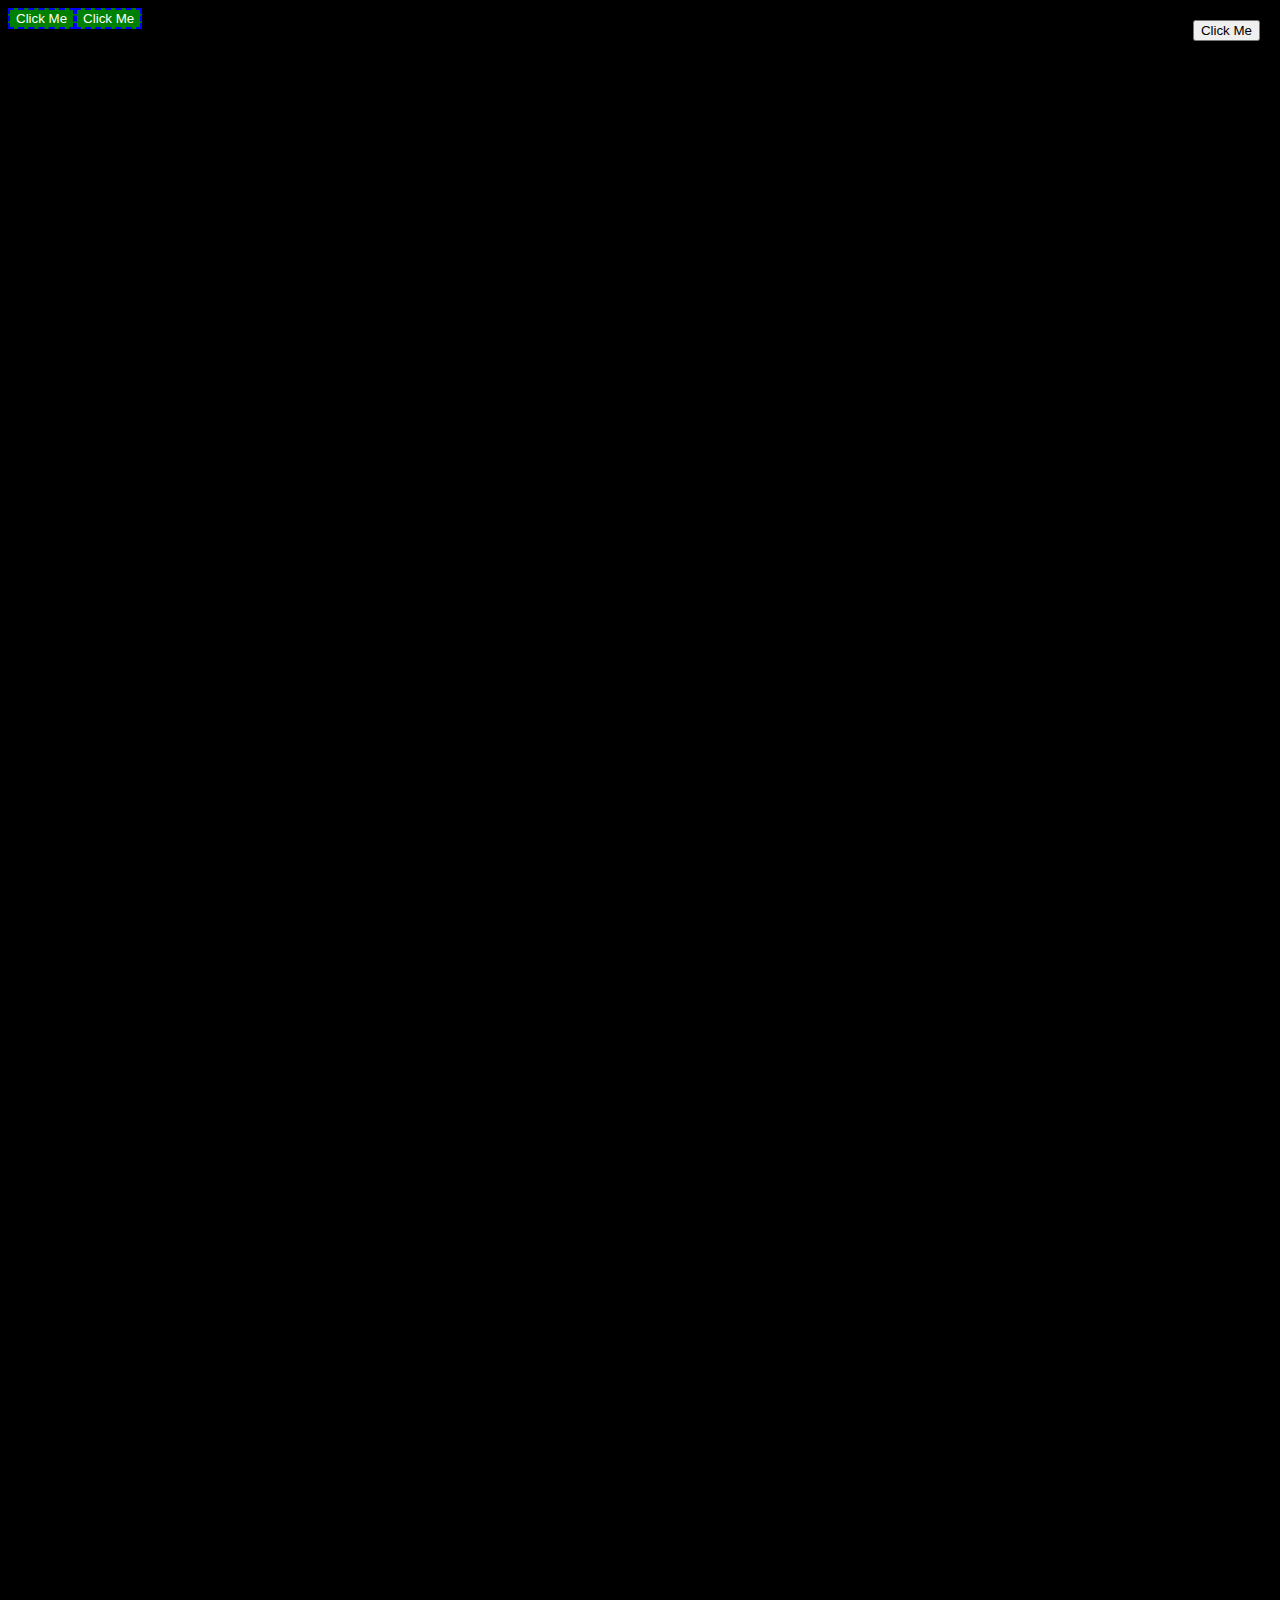
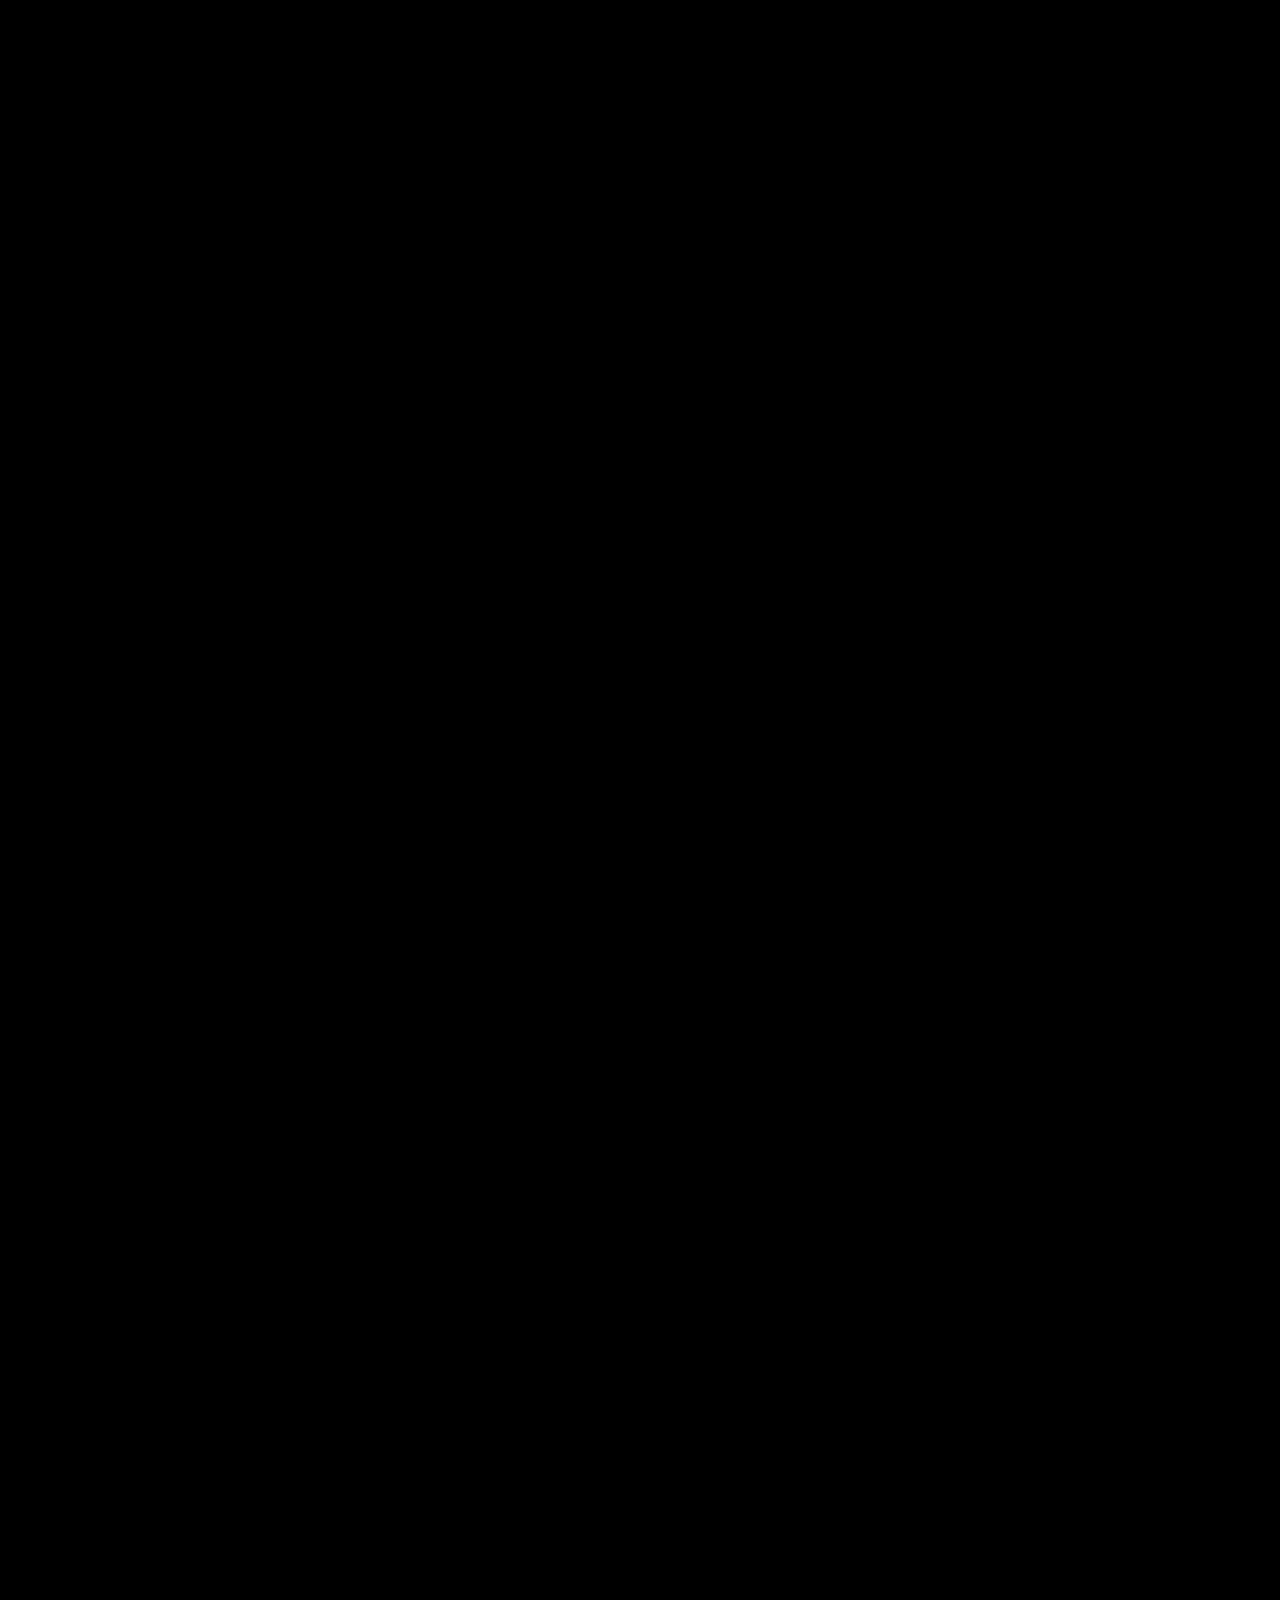
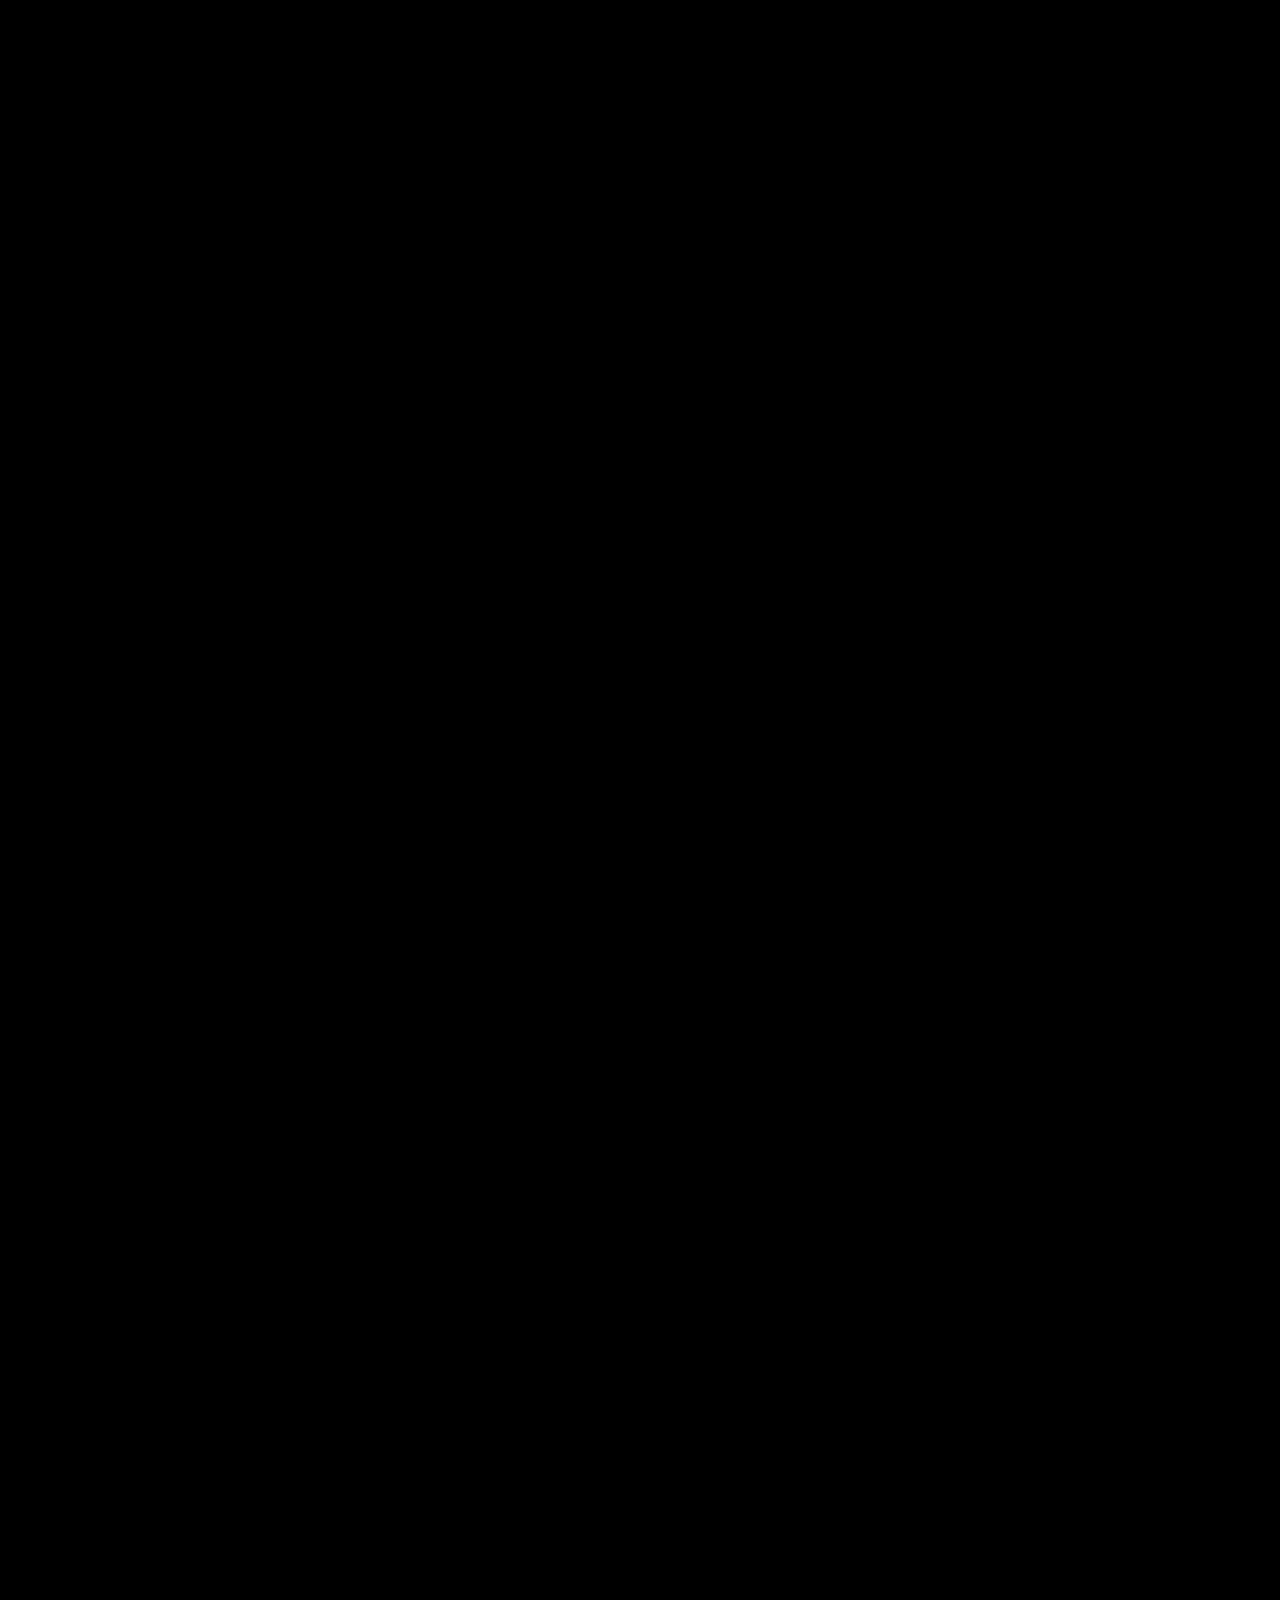
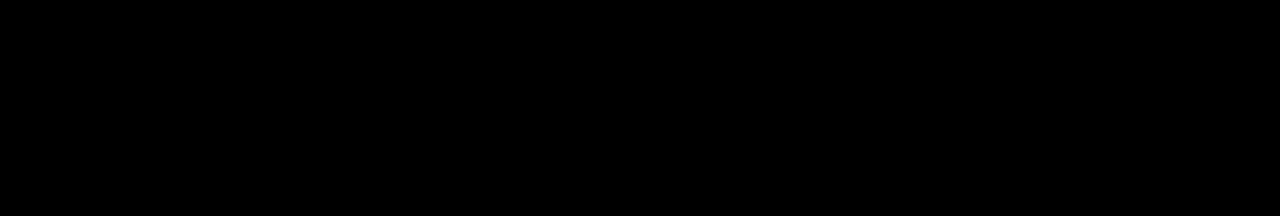
<file: HTML&CSS-Fundamentals/index.html>
<html lang="en">
<head>
    <meta charset="UTF-8">
    <meta name="viewport" content="width=device-width, initial-scale=1.0">
    <title>Document</title>
    <link rel="stylesheet" href="style.css"/>
</head>
<body>
    <div class="container">
        <button class="custom">Click Me</button>
        <button id="button2">Click Me</button>
        <button class="custom">Click Me</button>
    </div> 
   
</body>
</html>
</file>
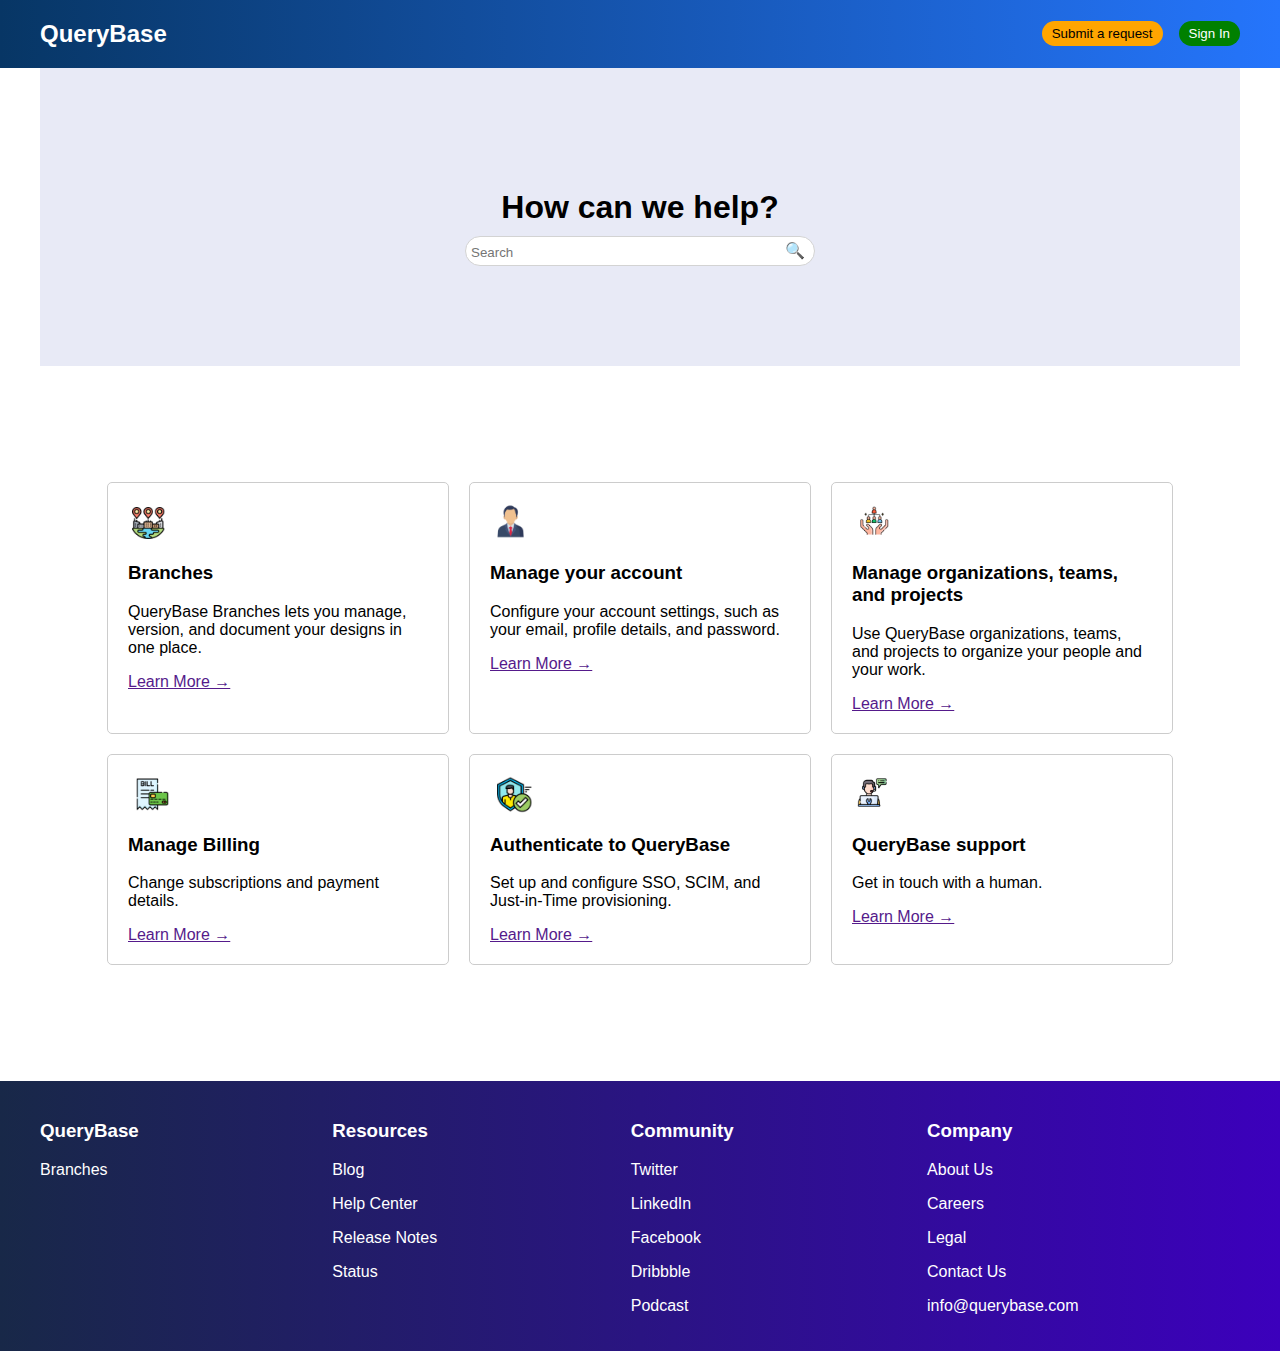
<file: Starter Project HTML/index.html>
<html lang="en">
<head>
    <meta charset="UTF-8">
    <meta name="viewport" content="width=device-width, initial-scale=1.0">
    <title>Document</title>
    <link rel="stylesheet" href="style.css">
</head>
<body>
    <!-- Header -->
    <header class="header">
        <div class="header__inner">
            <h2 class="header__logo">QueryBase</h2>
            <div class="header__btnGrp">
                <button class="header__button header__button--submit">Submit a request</button>
                <button class="header__button header__button--signIn">Sign In</button>
            </div>
        </div>
    </header>

    <!-- Search Section -->
     <main class="mainContainer">
     <section class="search">
        <h1 class="search__title">How can we help?</h1>
        <div class="search__wrapper">
            <input class="search__input" placeholder="Search"/>
            <span class="search__searchIcon">&#128269;</span>
        </div>    
    </section>

    <!-- FAQ Section -->
     <section class="faq">
        <ul class="faq__list">
            <li class="faq__list-item">
                <div><img height="40" src="images/branches.png" /></div>
                <div class="faq__card">
                    <h3 class="faq__card-title">Branches</h3>
                    <p class="faq__card-text">QueryBase Branches lets you manage, version, and document your designs in one place.</p>    
                    <a class="faq__card-link" href="">Learn More →</a>
                </div>
            </li>
            <li class="faq__list-item">
                <div><img height="40" src="images/account.png" /></div>
                <div class="faq__card">
                    <h3 class="faq__card-title">Manage your account</h3>
                    <p class="faq__card-text">Configure your account settings, such as your email, profile details, and password.</p>
                    <a class="faq__card-link" href="">Learn More →</a>
                </div>
            </li>
            <li class="faq__list-item">
                <div><img height="40" src="images/team.png" /></div>
                <div class="faq__card">
                    <h3 class="faq__card-title">Manage organizations, teams, and projects</h3>
                    <p class="faq__card-text">Use QueryBase organizations, teams, and projects to organize your people and your work.</p>    
                    <a class="faq__card-link" href="">Learn More →</a>
                </div>
            </li>
            <li class="faq__list-item">
                <div><img height="40" src="images/billing.png" /></div>
                <div class="faq__card">
                    <h3 class="faq__card-title">Manage Billing</h3>
                    <p class="faq__card-text">Change subscriptions and payment details.</p>    
                    <a class="faq__card-link" href="">Learn More →</a>
                </div>
            </li>
            <li class="faq__list-item">
                <div><img height="40" src="images/authenticate.png" /></div>
                <div class="faq__card">
                    <h3 class="faq__card-title">Authenticate to QueryBase</h3>
                    <p class="faq__card-text">Set up and configure SSO, SCIM, and Just-in-Time provisioning.</p>    
                    <a class="faq__card-link" href="">Learn More →</a>
                </div>
            </li>
            <li class="faq__list-item">
                <div><img height="40" src="images/support.png" /></div>
                <div class="faq__card">
                    <h3 class="faq__card-title">QueryBase support</h3>
                    <p class="faq__card-text">Get in touch with a human.</p>    
                    <a class="faq__card-link" href="">Learn More →</a>
                </div>
            </li>
        </ul>
     </section>
    </main> 
    <!-- Footer -->
     <footer class="footer">
        <div class="footer__content">
            <div class="footer__column">
                <h3 class="footer__title">QueryBase</h3>
                <p class="footer__link">Branches</p>
            </div>
            <div class="footer__column">
                <h3 class="footer__title">Resources</h3>
                <p class="footer__link">Blog</p>
                <p class="footer__link">Help Center</p>
                <p class="footer__link">Release Notes</p>
                <p class="footer__link">Status</p>
            </div>
            <div class="footer__column">
                <h3 class="footer__title">Community</h3>
                <p class="footer__link">Twitter</p>
                <p class="footer__link">LinkedIn</p>
                <p class="footer__link">Facebook</p>
                <p class="footer__link">Dribbble</p>
                <p class="footer__link">Podcast</p>
            </div>
            <div class="footer__column">
                <h3 class="footer__title">Company</h3>
                <p class="footer__link">About Us</p>
                <p class="footer__link">Careers</p>
                <p class="footer__link">Legal</p>
                <p class="footer__link">Contact Us</p>
                <p class="footer__link">info@querybase.com</p>
            </div>
        </div>
     </footer>
</body>
</html>
</file>
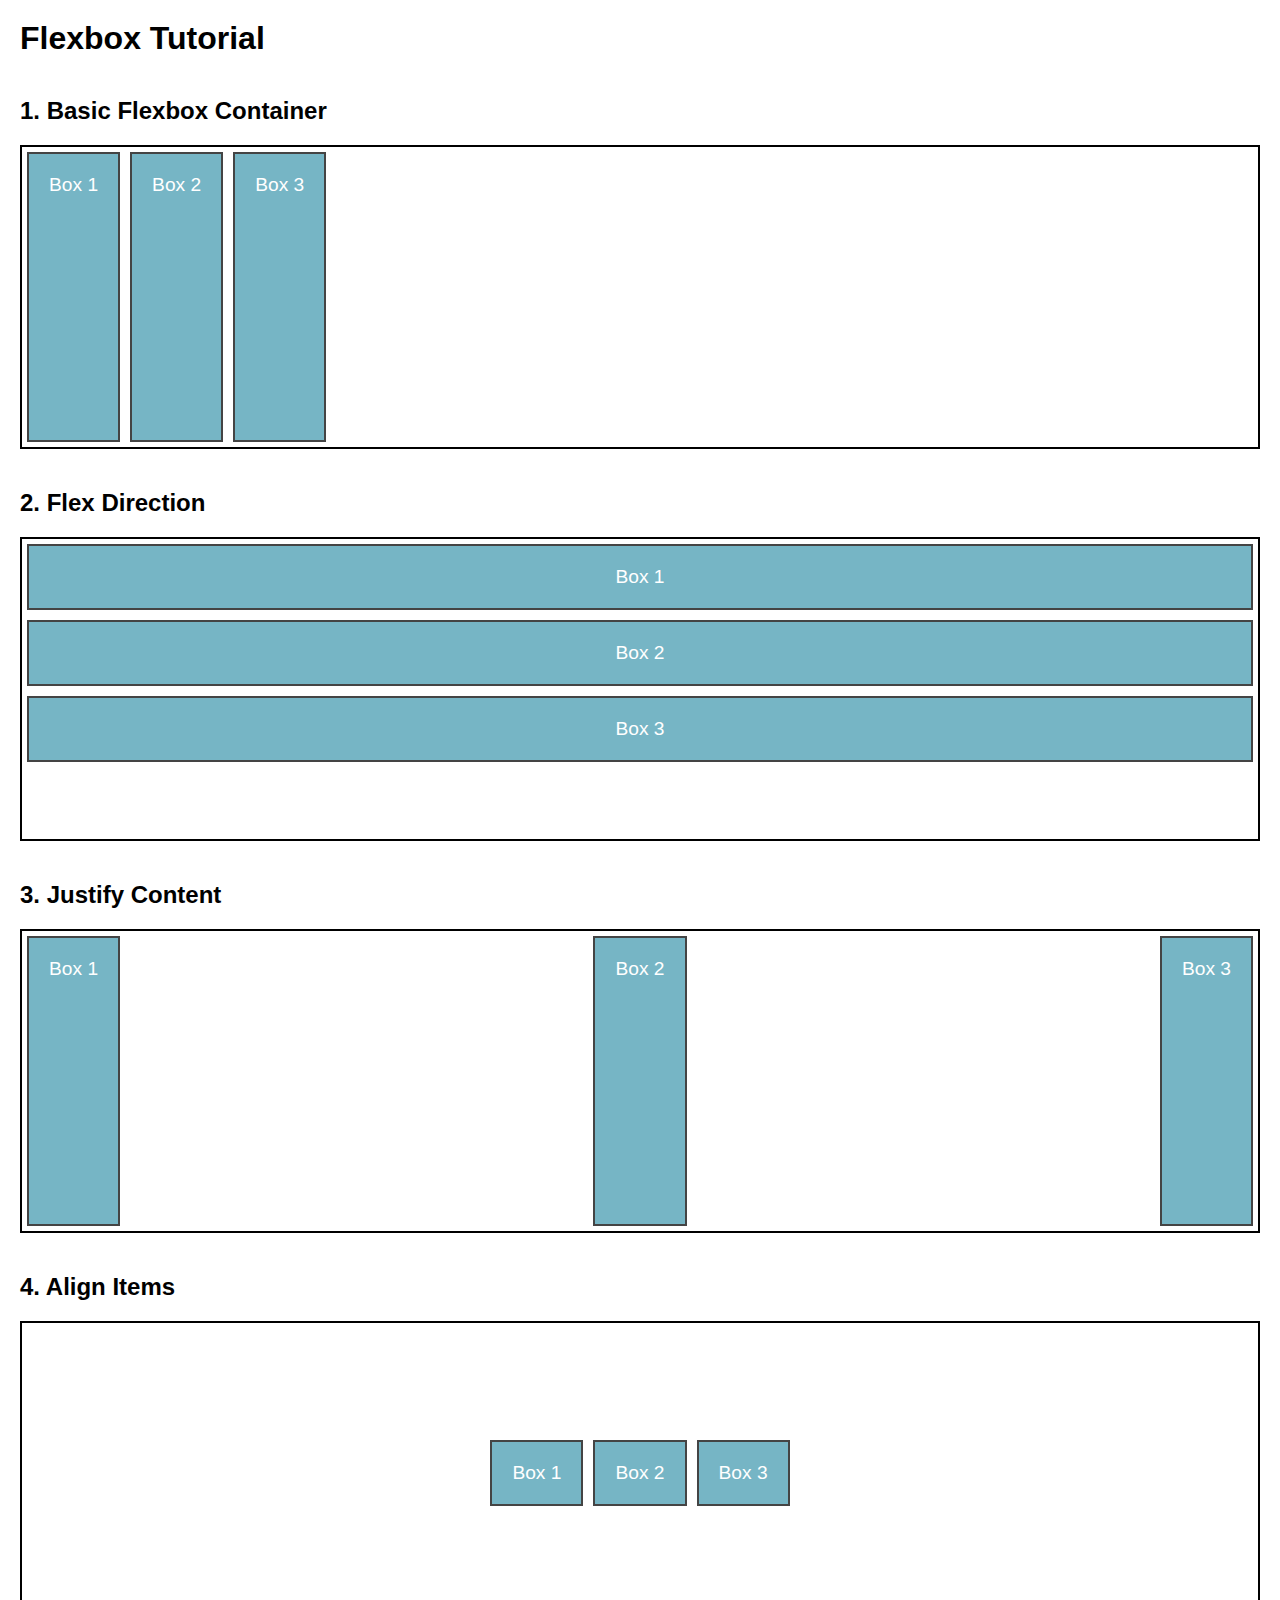
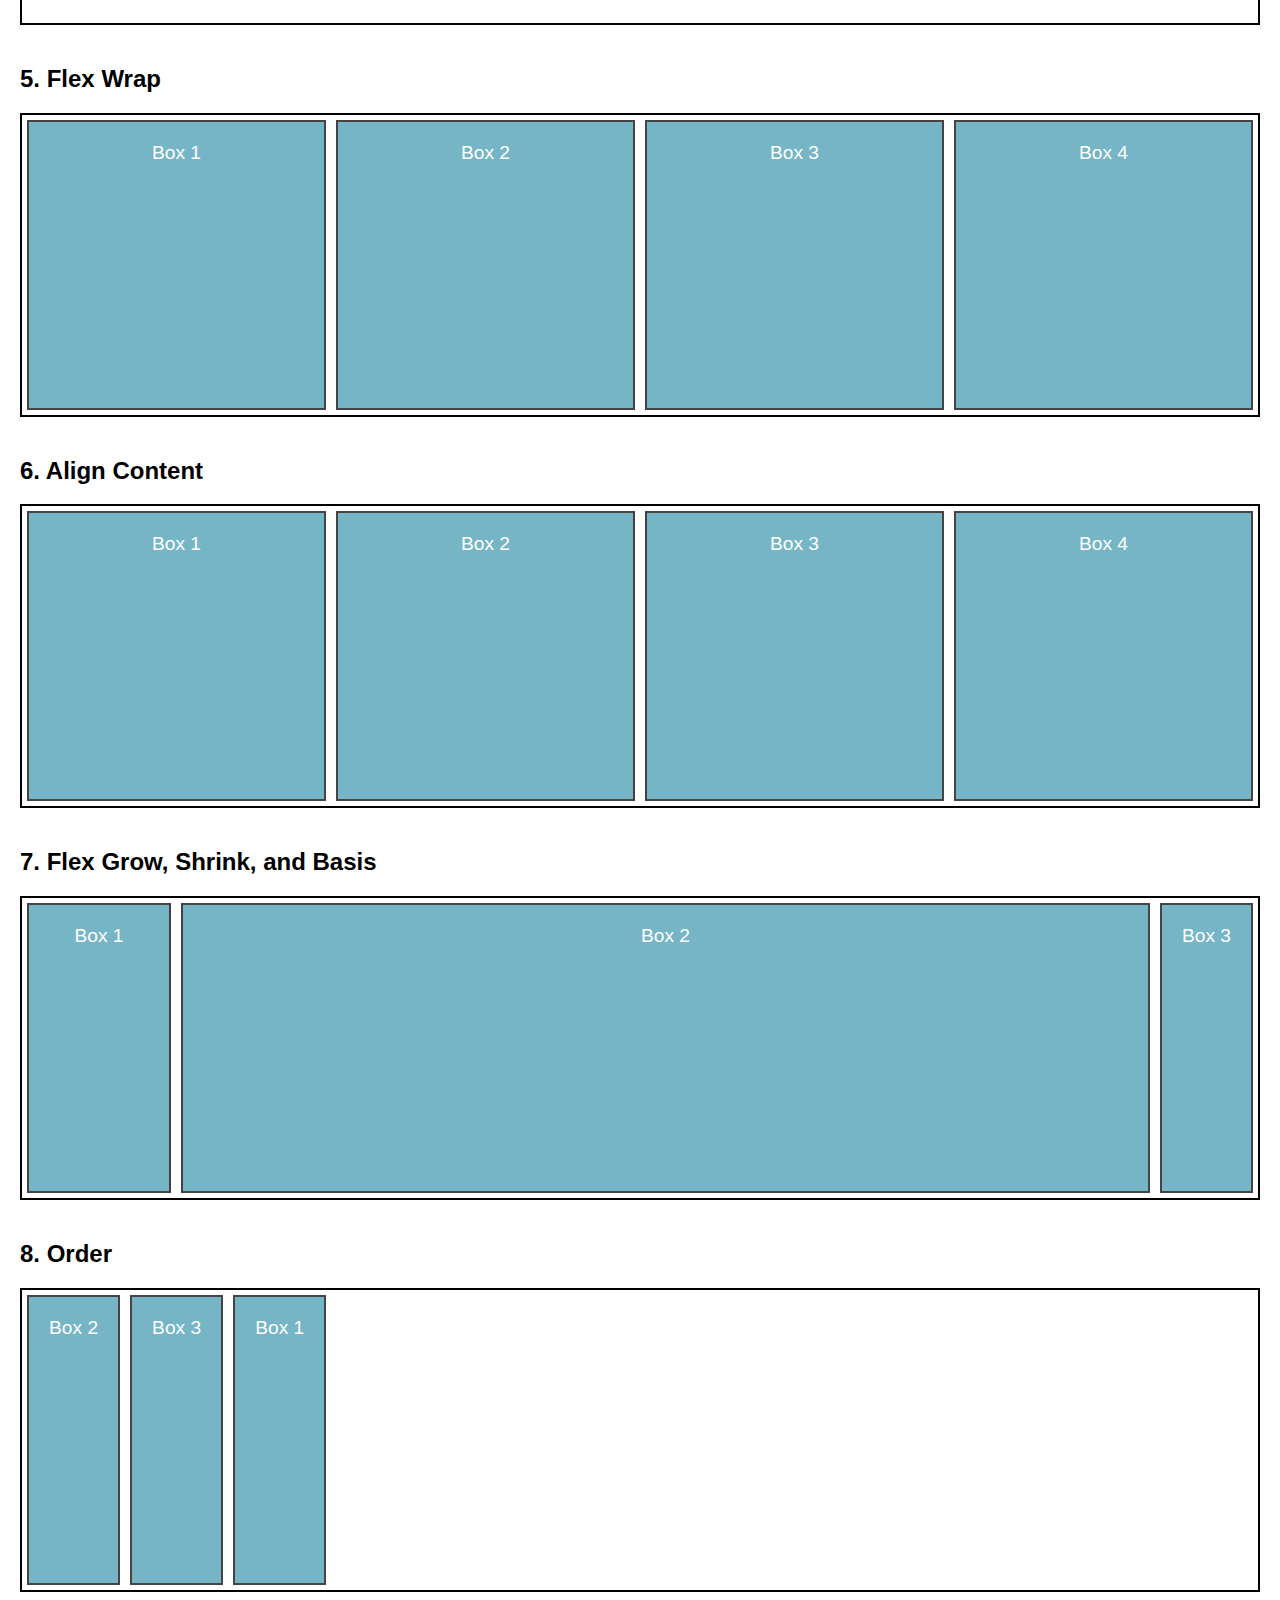
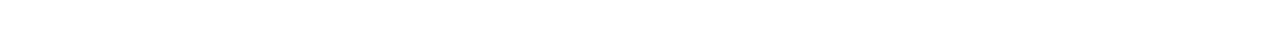
<file: HTML&CSS-Fundamentals/flex.html>
<html lang="en">
<head>
    <meta charset="UTF-8">
    <meta name="viewport" content="width=device-width, initial-scale=1.0">
    <title>Flexbox Tutorial</title>
    <style>
        body {
            font-family: Arial, sans-serif;
            margin: 20px;
        }
        .container {
            display: flex; 
            border: 2px solid #000;
            height: 300px;
            margin-bottom: 40px; /* Increased margin for spacing */
        }

        .box {
            background-color: #76b5c5;
            border: 2px solid #444;
            color: white;
            padding: 20px;
            font-size: 1.2rem;
            text-align: center;
            margin: 5px;
        }
        h2, h3 {
            margin-top: 40px; /* Increased margin for spacing */
        }

    </style>
</head>
<body>
    <h1>Flexbox Tutorial</h1>

    <h2>1. Basic Flexbox Container</h2>
    <div class="container">
        <div class="box">Box 1</div>
        <div class="box">Box 2</div>
        <div class="box">Box 3</div>
    </div>

    <h2>2. Flex Direction</h2>
    <div class="container" style="flex-direction:column;">
        <div class="box">Box 1</div>
        <div class="box">Box 2</div>
        <div class="box">Box 3</div>
    </div>

    <h2>3. Justify Content</h2>
    <div class="container" style="justify-content: space-between;">
        <div class="box">Box 1</div>
        <div class="box">Box 2</div>
        <div class="box">Box 3</div>
    </div>

    <h2>4. Align Items</h2>
    <div class="container" style="align-items: center; justify-content: center">  
        <div class="box">Box 1</div>
        <div class="box">Box 2</div>
        <div class="box">Box 3</div>
    </div>

    <h2>5. Flex Wrap</h2>
    <div class="container" style="flex-wrap:wrap;">
        <div class="box" style="flex: 1 1 100px;">Box 1</div>
        <div class="box" style="flex: 1 1 100px;">Box 2</div>
        <div class="box" style="flex: 1 1 100px;">Box 3</div>
        <div class="box" style="flex: 1 1 100px;">Box 4</div>
    </div>

    <h2>6. Align Content</h2>
    <div class="container" style="flex-wrap:wrap;">
        <div class="box" style="flex: 1 1 100px;">Box 1</div>
        <div class="box" style="flex: 1 1 100px;">Box 2</div>
        <div class="box" style="flex: 1 1 100px;">Box 3</div>
        <div class="box" style="flex: 1 1 100px;">Box 4</div>
    </div>

    <h2>7. Flex Grow, Shrink, and Basis</h2> 
    <div class="container">
        <div class="box" style="flex-basis: 100px;">Box 1</div>
        <div class="box" style="flex-grow: 2;">Box 2</div>
        <div class="box" style="flex-shrink: 1;">Box 3</div>
    </div>

    <h2>8. Order</h2>
    <div class="container">
        <div class="box" style="order: 2;">Box 3</div>
        <div class="box" style="order: 1;">Box 2</div>
        <div class="box" style="order: 3;">Box 1</div>
    </div>

</body>
</html>
</file>
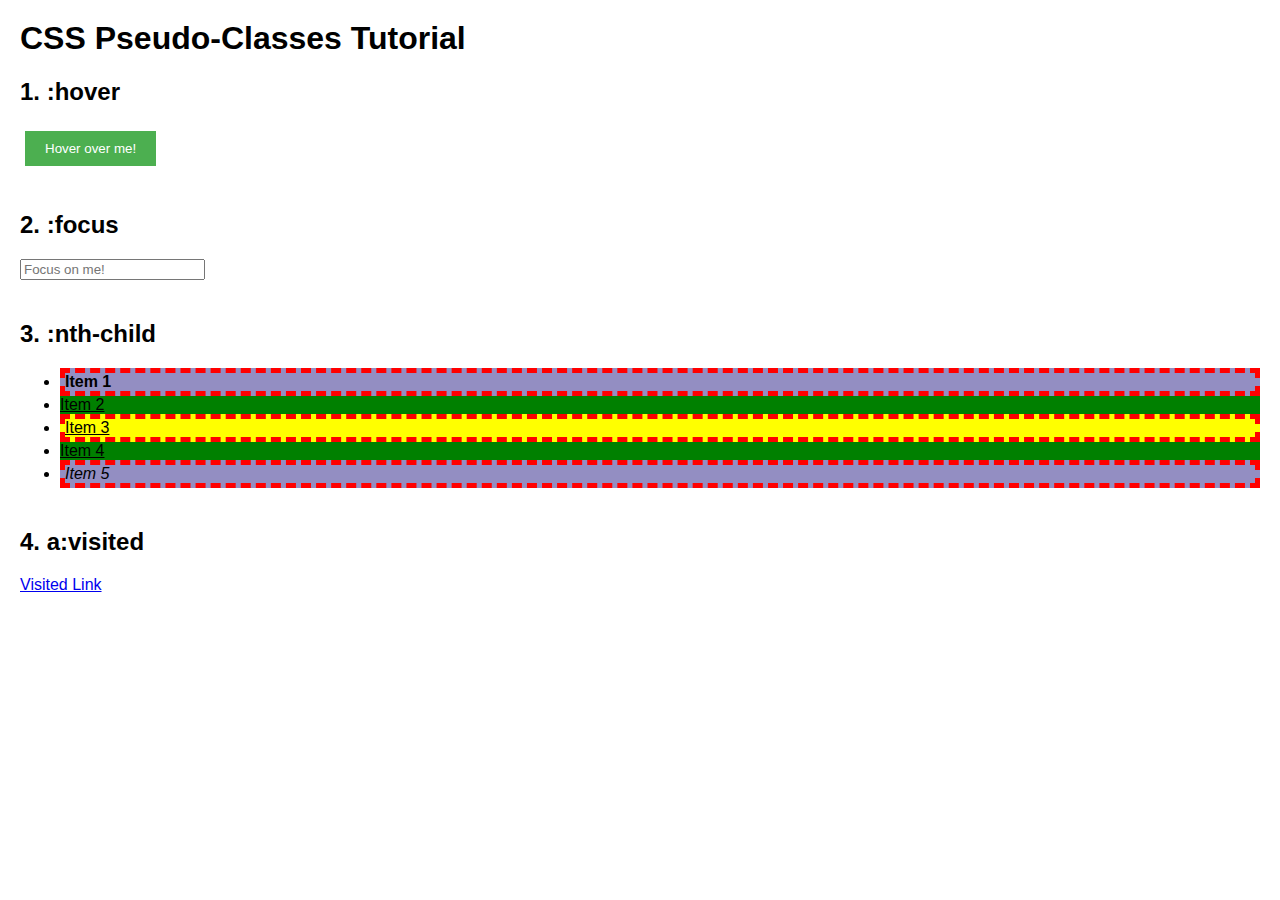
<file: HTML&CSS-Fundamentals/pseudo-classes.html>
<html lang="en">
<head>
    <meta charset="UTF-8">
    <meta name="viewport" content="width=device-width, initial-scale=1.0">
    <title>CSS Pseudo-Classes Tutorial</title>
    <style>
        body {
            font-family: Arial, sans-serif;
            margin: 20px;
        }
        
        section {
            margin-bottom: 40px;
        }

        .button{
            background-color: #4CAF50; 
            color: white;
            padding: 10px 20px;
            border: none;
            cursor: pointer;
            font-size: 1 rem;
            margin: 5px;
            display: inline-block;
        }

        .button:hover {
            background-color: #6845a0;
        }

        .input:focus {
            border: 5px solid red;
            outline: 0;
        }

        ul li:nth-child(odd) {
            background-color: #938ec2;
            border: 5px dashed red;
        }

        ul li:nth-child(even) {
            background-color: green;
        }

        ul li:nth-child(3){
            background: yellow;
        }

        ul li:first-child {
            font-weight: bold;
        }
        
        ul li:last-child {
            font-style: italic
        }

        ul li:not(:first-child):not(:last-child) {
            text-decoration: underline;
        }

        a:visited {
            color: purple;
        }

        a:active {
            color: red;
        }
    </style>
</head>
<body>
    <h1>CSS Pseudo-Classes Tutorial</h1>

    <section>
        <h2>1. :hover</h2>
        <button class="button">Hover over me!</button>
    </section>

    <section>
        <h2>2. :focus</h2>
        <input class="input" type="text" placeholder="Focus on me!">  
    </section>

    <section>
        <h2> 3. :nth-child</h2>
        <ul>
            <li>Item 1</li>
            <li>Item 2</li>
            <li>Item 3</li>
            <li>Item 4</li>
            <li>Item 5</li>
        </ul>
    </section>

    <section>
        <h2>4. a:visited</h2>
        <a href="pseudo-classes.html">Visited Link</a>
    </section>

</body>
</html>
</file>
<file: HTML&CSS-Fundamentals/style.css>
body{
    background:black;
    text-align: center;
    height: 5000px;
}

.container{
    display: flex;
    flex-direction: row;
}

.custom{
    background: green;
    border: 2px dashed red;
    color: white;
}

.custom:hover{
    background: blue;
    cursor: pointer;
}

.custom:focus {
    background: green;
}

#button2{
    position: fixed;
    top: 20px;
    right: 20px;
}

@media screen and (min-width: 300px) {
    .custom {
        border: 2px dashed blue;
    }
}
</file>
<file: Starter Project HTML/style.css>
body, html{
    padding: 0;
    margin: 0;
    font-family: 'Lucida Sans', sans-serif;
}

.header {
    width: 100%;
    background: purple;
    background: linear-gradient(to right, #073665 0%, #2575fc 100%);
}

.header__inner {
    display: flex;
    align-items: center;
    flex-wrap: wrap;
    justify-content: center;
    gap: 1rem;
    margin: auto;
    padding: 20px;
    max-width: 1200px;
}

@media screen and (min-width: 385px) {
    .header__inner {
        justify-content: space-between;
        padding: 0 20px;
    }
}

.header__logo{
    color: white;
}

@media screen and (min-width: 385px) {
    .header__logo {
        margin-top: 20px;
    }
}

.header__btnGrp {
    display: flex;
    flex-wrap: wrap;
    justify-content: center;
    gap: 1rem;
}

.header__button{
    padding: 5px 10px;
    border-radius: 20px;
    border: 0;
}
.header__button:hover{
    cursor: pointer;
    opacity: 0.75;
}
.header__button--submit {
    background: orange;
}
.header__button--signIn{
    background: green;
    color: white;
}

/* GENERAL */
.mainContainer {
    max-Width: 1200px;
    margin: auto;
}

/* SEARCH */
.search__wrapper {
    position: relative;
    max-width: 350px; 
    width: 100%;
}

.search{
    display: flex;
    flex-direction: column;
    justify-content: center;
    align-items: center;
    padding: 100px 20px;
    background-color: #E8EAF6;
}

.search__title {
    margin-bottom: 10px;
    text-align: center;
}

.search__input{
   padding: 8px 30px 5px 5px;
   border-radius: 20px;
   width: 100%;
   border: 1px solid lightgray;
}

.search__searchIcon{
    position: absolute;
    top: 5px;
    right: 10px;
}

/* FAQ */
.faq {
    display: flex;
    justify-content: center;
    align-items: center;
    margin: 80px auto;
    max-width: 1200px;
}
.faq__list{
    justify-content: center;
    display: flex;
    flex-wrap: wrap;
    gap: 20px;
    padding: 20px;
    list-style-type: none;

}
.faq__list-item{
   min-height: 8rem;
   border-radius: 5px;
   width: 100%;
   max-width: 300px;
   gap: 2rem;
   padding: 20px;
   border: 1px solid #ccc; 
}

/* FOOTER */
.footer{
    background: linear-gradient(90deg, #182848 0%, #3c00bc 100%);
    padding: 20px;
}
.footer__content{
    display: flex;
    flex-wrap: wrap;
    gap: 2rem;
    color: white;
    margin: auto;
    justify-content: space-between;
    max-width: 1200px;
    width: 100%;
}
.footer__column {
    flex-grow: 1;
}
</file>
